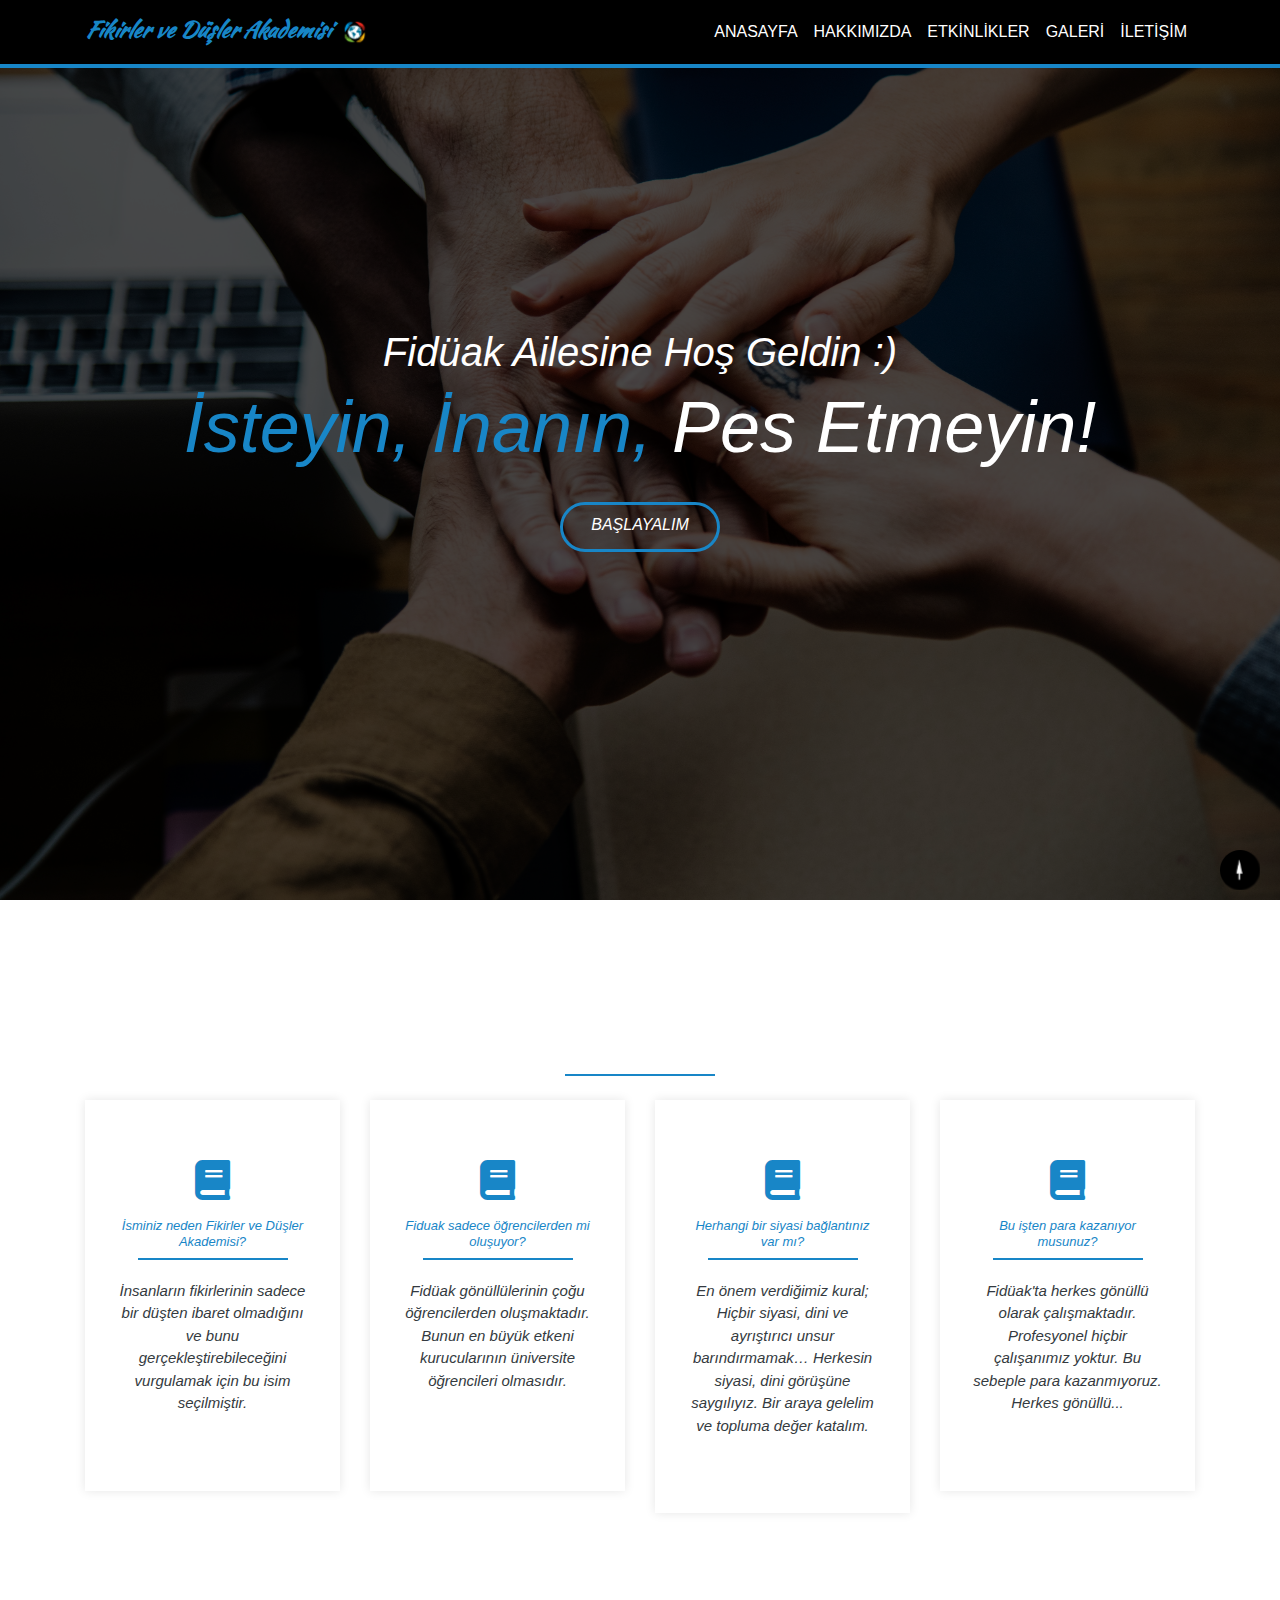
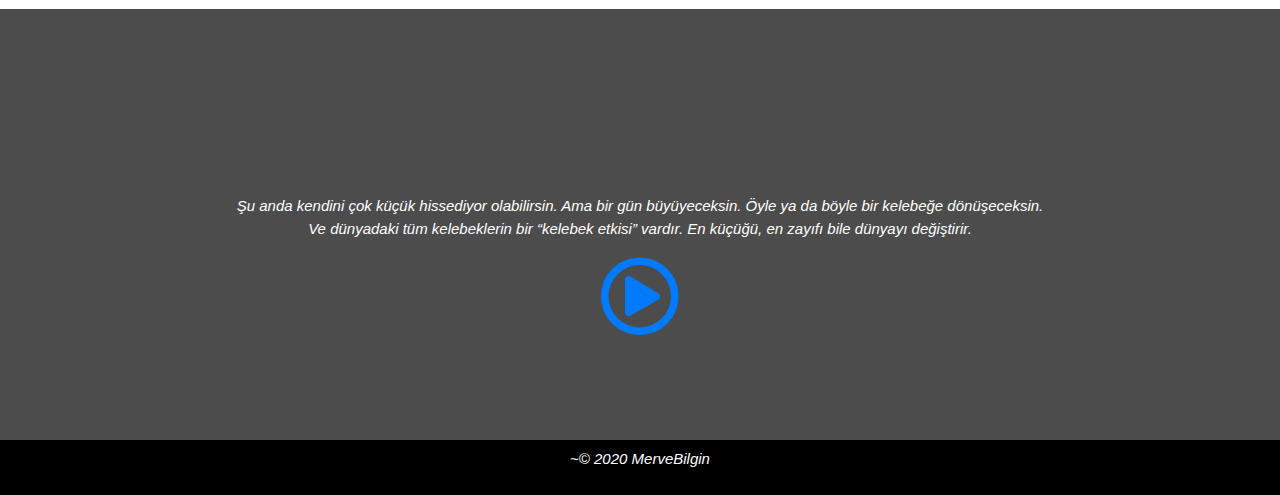
<file: index.html>
<!DOCTYPE html>
<html lang="tr">
<head>
  <!-- Required meta tags -->
  <meta charset="utf-8">
  <meta name="viewport" content="width=device-width, initial-scale=1, shrink-to-fit=no">
  
  <!-- Bootstrap CSS -->
  <link rel="stylesheet" href="css/bootstrap.css" >
  <!-- Main Css css/main.css  -->
  <link rel="stylesheet" type="text/css" href="css/style.css">
  <link rel="stylesheet" type="text/css" href="css/lightbox.css">
  <link rel="stylesheet" type="text/css" href="css/animate.css">

  <!-- Font Family -->
  <link href="https://fonts.googleapis.com/css?family=Kaushan+Script" rel="stylesheet"> 

  <!-- Font Awesome CSS-->
  <link rel="stylesheet" href="https://use.fontawesome.com/releases/v5.3.1/css/all.css">

  <title>Fikirler ve Düşler Akademisi</title>
</head>

<body>
  <!-- MENU -->
  <nav class="navbar navbar-container navbar-expand-md navbar-dark bg-dark fixed-top" id="mainNav">
    <div class="container">
      <button class="navbar-toggler" data-toggle="collapse" data-target="#menu">
        <span class="navbar-toggler-icon"></span>
      </button>
      <a href="#" class="navbar-brand">Fikirler ve Düşler Akademisi <img class="img-fluid" src=" img/header/logo.png" width="37" height="37"></a>
      <div class="collapse navbar-collapse" id="menu">
        <ul class="navbar-nav ml-auto">
          <li class="nav-item">
            <a class="nav-link text-white" href="#">Anasayfa</a>
          </li>
          <li class="nav-item">
            <a class="nav-link text-white" href="about.html">Hakkımızda</a>
          </li>
          <li class="nav-item">
            <a class="nav-link text-white" href="etkinlikler.html">Etkinlikler</a>
          </li>
          <li class="nav-item">
            <a class="nav-link text-white" href="galeri.html">Galeri</a>
          </li>
          <li class="nav-item">
            <a class="nav-link text-white" href="iletişim.html">İletişim</a>
          </li>
        </ul>
      </div>
    </div>
  </nav>

  <!-- HEADER SECTION -->
  <header id="header">
    <div class="overlay">
      <div class="container">
        <div class="row text-center">
          <div class="col my-auto">
            <h1 class="text-white wow fadeInLeft"><em>Fidüak Ailesine Hoş Geldin :) <em></h1>
            <h1 class="display-3 text-white wow fadeInRight"> <span>İsteyin, İnanın,</span> Pes Etmeyin!</h1><br>
            <a class="nav-link text-white " href="#feature">Başlayalım</a>
          </div>
        </div>
      </div>
    </div>
  </header>

  <!-- WHO WE ARE -->
  <section id="feature" class="section-box">
    <div class="container my-5 py-5">
      <div class="col-md-6 offset-md-3 text-center">
          <div class="section-top">
            <h2 class="mt-3 mb-4 wow fadeInDown">SIK SORULAN SORULAR</h2>
            <hr>
          </div>
        </div>
        <br>
      <div class="row">
        <div class="col-lg-3 col-md-6 col-sm-12 text-center">
          <div class="feature-top">
            <i class="fas fa-book"></i>
            <h3 class="mt-3">İsminiz neden Fikirler ve Düşler <br>Akademisi?</h3>
            <hr>
            <p class="text-dark">İnsanların fikirlerinin sadece bir düşten ibaret olmadığını ve bunu gerçekleştirebileceğini vurgulamak için bu isim seçilmiştir. </p>
          </div>
        </div>
        <div class="col-lg-3 col-md-6 col-sm-12 text-center">
          <div class="feature-top">
            <i class="fas fa-book"></i>
            <h3 class="mt-3">Fiduak sadece öğrencilerden mi <br>oluşuyor?</h3>
            <hr>
            <p class="text-dark">Fidüak gönüllülerinin çoğu öğrencilerden oluşmaktadır. Bunun en büyük etkeni kurucularının üniversite öğrencileri olmasıdır.<br><br></p>
          </div>
        </div>
        <div class="col-lg-3 col-md-6 col-sm-12 text-center">
          <div class="feature-top">
            <i class="fas fa-book"></i>
            <h3 class="mt-3">Herhangi bir siyasi bağlantınız <br>var mı?</h3>
            <hr>
            <p class="text-dark">En önem verdiğimiz kural;<br>Hiçbir siyasi, dini ve ayrıştırıcı unsur barındırmamak… Herkesin siyasi, dini görüşüne saygılıyız. Bir araya gelelim ve topluma değer katalım.</p>
          </div>
        </div>
        <div class="col-lg-3 col-md-6 col-sm-12 text-center">
          <div class="feature-top">
            <i class="fas fa-book"></i>
            <h3 class="mt-3">Bu işten para kazanıyor <br>musunuz?</h3>
            <hr>
            <p class="text-dark">Fidüak'ta herkes gönüllü olarak çalışmaktadır. Profesyonel hiçbir çalışanımız yoktur. Bu sebeple para kazanmıyoruz. Herkes gönüllü...</p>            
          </div>
        </div>
      </div> 
    </div> 
  </section>


    <!-- THIS IS FOR YOU -->
  <section id="whatWeDo" class="py-2">
    <div class="container my-5 py-5">
      <div class="row ">
        <div class="col-md-12 text-center">
         <h2 class="wow fadeInLeft">BU SENİN İÇİN!</h2>
         <h4 class="modal-title wow fadeInRight">Sadece izle ve düşün...</h4>
         <p class="text-white"><em>Şu anda kendini çok küçük hissediyor olabilirsin. Ama bir gün büyüyeceksin. Öyle ya da böyle bir kelebeğe dönüşeceksin.<br> Ve dünyadaki tüm kelebeklerin bir “kelebek etkisi” vardır. En küçüğü, en zayıfı bile dünyayı değiştirir.<em></p>
         </div>
       </div>
       <div class="row">
        <div class="col-md-6 text-center mx-auto">
          <a href="" class="video" data-toggle="modal" data-target="#videoModal">
            <i class="far fa-play-circle fa-5x"></i>
          </a>
        </div>
      </div>
    </div>
  </section>

  <!-- WHAT WE DO SECTİON MODAL-->
  <div id="videoModal" class="modal fade" role="dialog">
    <div class="modal-dialog modal-lg">
      <div class="modal-content">
        <div class="modal-header">
          <button type="button" class="close" data-dismiss="modal">&times;</button>
        </div>
        <div class="col-12 modal-body">
          <iframe width="560" height="315" src="https://www.youtube.com/embed/RHOg3FA9UwU" title="YouTube video player" frameborder="0" allow="accelerometer; autoplay; clipboard-write; encrypted-media; gyroscope; picture-in-picture" allowfullscreen></iframe>
        </div>
        </div>
      </div>
    </div>

  <!-- FOOTER -->
  <footer id="footer" class="py-2 bg-dark text-white">
    <div class="container-fluid">
      <div class="row text-center">
        <div class="col-md-6 mx-auto">
          <p class="">~&copy; 2020 MerveBilgin </p>
        </div>
      </div>
    </div>
  </footer>

    <a title="Yukarı Git" class="btnScrollUp" href="#" target="_top" style="display: inline;"></a>

    <!-- Optional JavaScript -->
    <!-- jQuery first, then Popper.js, then Bootstrap JS -->
    <script src="js/jquery.js" type="text/JavaScript"></script> 
    <script src="js/bootstrap.js" type="text/JavaScript"></script>
    <script src="js/lightbox.js" type="text/JavaScript"></script>
    <script src="js/wow.js"></script>
    <script>
          new WOW().init();
    </script>
  </body>
  </html>
</file>
<file: css/style.css>
/* GENERAL STYLING */
html { scroll-behavior: smooth; }
*::-webkit-scrollbar { width: 3px; background-color: #eee; } 
*::-webkit-scrollbar-track { background-color: #ccc; width:1px; border:1px solid #fff; }
*::-webkit-scrollbar-button { display: none; }
*::-webkit-scrollbar-thumb { background-color: #000; }
h3 {font-size: 13px;font-weight: 400;}
h2 {font-size: 32px;font-weight: 400;color: #1886C7;text-transform: uppercase;}
p {	font-size: 15px;}
.btnScrollUp {cursor: pointer;position: fixed;right: 20px;bottom: 10px;width: 40px;height: 40px;
	background: url(../img/btnYukariGit.png) no-repeat center center;background-size: contain; }

/* NAVBAR */
.navbar { border-bottom: #1886C7 4px solid;}
.navbar .navbar-brand {	font-family: "Kaushan Script", cursive; font-style: italic; font-weight: 700; color: #1886C7; font-size: 22px; }
.bg-dark { background-color: rgba(0,0,0,1) !important; }
.nav-link {text-transform: uppercase;transition: color .5s ease !important;}
.nav-link:hover { color: #1886C7 !important; }

/* HEADER SECTİON */
#header { background: url('../img/bg-header.jpg') no-repeat center center fixed;
	background-size: cover;	height: 100vh;}
#header .overlay {	background-color: rgba(0,0,0,.7);}
#header .row {height: 100vh;}
#header span {	color: #1886C7 !important;}

#header .nav-link {
	width: 160px;
	height: 50px;
	border-radius: 170px;
	border: 3px solid #1886C7;
	margin: 0 auto;
	margin-bottom: 20px;

}

#header .nav-link:hover {
	color: #1886C7; 
	cursor: pointer;
}


/* FEATURES SECTİON */
#feature hr{
	width: 150px;
	height: 2px;
	background-color: #1886C7;
	border: none;
	margin: 0 auto;
}

#features .fab, .fas { font-size: 40px; }
.feature-top { 
	padding: 60px 30px;
	box-shadow: 0 0 10px rgba(0, 0, 0, .1);
	color: #1886C7;	
	transition: color .5s ease !important;
}

.feature-top p { 
	margin-top: 20px;
}

.feature-top:hover { 
	color: #000; 
	cursor: pointer;
}

.feature-top:hover i { 
	transform: translateY(-20px);
}

.feature-top i { 
	transition: all .5s ease-in-out;
}
/* HISTORY SECTION */
#ourHistory h2 { border-left: 6px solid #1886C7; padding-left: 30px; }
#ourHistory .col-md-6 { display: inline;}
#ourHistory p { text-align: justify; line-height: 25px; }

/* TEAM SECTION */
#team .card {border:none; cursor: pointer; 	}
#team .col-md-3:hover { opacity: 0.8; transition: all 0.5s ease; }
#team .fab { font-size: 24px;}

/* WHAT WE DO SECTION */
#whatWeDo {
	background: linear-gradient(
		rgba(0,0,0, .7), 
		rgba(0,0,0, .7)
	), /* birinci ve 2. değer aynı verdik. black 70% opacity */
	url(../img/y1.jpg) fixed center center no-repeat;
	background-size: cover;
}

/* portfolio section */
#portfolio h3 { font-size: 16px; font-weight: 300; }
#portfolio .fa { font-size: 24px; margin-bottom: 20px; }
.imageContainer { position: relative; cursor: pointer; }
.imageOverlay { position: absolute; top: 0; bottom:0; left: 0; right: 0; height: 100%; background-color: #1886C7; 
	opacity: 0; transition: all 1s ease;}
.imageContainer:hover  .imageOverlay { opacity: .7; }
.imageText { position: absolute; top: 50%; left: 50%; transform: translate(-50%, -50%); }
#whatWeDo h4 {
	color: #000000;
}

#aboutUs hr{
	width: 75px;
	height: 2px;
	background-color: #1886C7;
	border: none;
	margin: 0 auto;
	margin-bottom: 20px;
	margin-top: 15px;
}

#ekibimiz hr{
	width: 75px;
	height: 2px;
	background-color: #1886C7;
	border: none;
	margin: 0 auto;
}

#etkinlikler hr {
	width: 117px;
	height: 2px;
	background-color: #1886C7;
	border: none;
	margin: 0 auto;
	margin-bottom: 20px;
	margin-top: 15px;
}

#portfolio hr {
	width: 117px;
	height: 2px;
	background-color: #1886C7;
	border: none;
	margin: 0 auto;
	margin-bottom: 20px;
	margin-top: 15px;
}

#about {
	background: linear-gradient(
	rgba(0,0,0, .7),
	rgba(0,0,0, .7)
	),
	url(../img/y.jpg) fixed center center no-repeat;
	background-size: cover;
}

#about .p{
	background-color: #1886C7;
}

#iletisim hr {
	width: 65px;
	height: 2px;
	background-color: #1886C7;
	border: none;
	margin: 0 auto;
	margin-bottom: 10px;
	margin-top: 10px;

}

/* EKİBİMİZ*/
#ekibimiz {
	padding-top: 90px;
	padding-bottom: 70px;
	background-color: #f9f9f9
}

.ekibimiz-content .ekibimiz-circle {
	width: 160px;
	height: 160px;
	border-radius: 170px;
	border: 6px solid #fff;
	margin: 0 auto;
	margin-bottom: 20px;
	background-color: black;

}

.ekibimiz-content h4 {
	font-size: 16px;
	font-weight: 700;
}

.ekibimiz-content h5 {
	font-family: "Roboto Slab", Serif;
	font-size: 14px;
	color: #2E2B29;
}

.ekibimiz-content .fab {
	width: 30px;
	height: 30px;
	border-radius: 30px;
	border: 2px solid #0070e4;
	line-height: 26px;
}

#ekibimiz p { 
	margin: 10px auto;
	font-size: 16px;
	color: #2E2B29;
}

/* ETKİNLİKLER*/
#etkinliklerimiz {
	background: linear-gradient(
	rgba(0,0,0, .7),
	rgba(0,0,0, .7)
	),
	url(../img/y.jpg) fixed center center no-repeat;
	background-size: cover;
}

#etkinlikler {
	padding-top: 80px; 
}

.etkinlikler-content .row{
	margin-bottom: 90px;
}
.etkinlikler-content h4 {
	font-size: 28px;
	font-weight: 700;
}

.etkinlikler-content p {
	font-family: "Roboto Slab", Serif;
	font-size: 14px;
	color: #2E2B29;
}

.etkinlikler-content .img-circle {
	border-radius: 180px;
	border: 4px solid #1886C7;
}

/* İLETİŞİM */
#iletisim {
	background: url(../img/iletisim/map-image.png) no-repeat center fixed;
	background-color: #000;
	height: 750px;
	background-size: cover;
	-webkit-background-size: cover;
	-moz-background-size: cover;
	-o-background-size: cover;
	padding: 120px 0;
	color: #fff;
}

#iletisim h4 {
 	font-size: 25px;
 	font-weight: 500;
 	color: #1886C7;
}

#iletisim .input-group-prepend span {
 	width: 50px; 
 	background-color: #1886c7;
}

#iletisim p {
 	margin: 10px auto;
	font-family: "Roboto Slab", Serif;
	font-size: 16px;
	color: #f4f4f4;
}

#iletisim .harita {
	border: 10px solid #fff;
	padding: 0;
}


/* RESPONSIVE */
@media screen and (max-width: 992px) {
	.display-3 { font-size: 35px !important }
	#caseStudy .caseArea { margin-right: 0px;  }
	#caseStudy .caseImage { display: none; } 
	#contact { text-align: center; }
}
</file>
